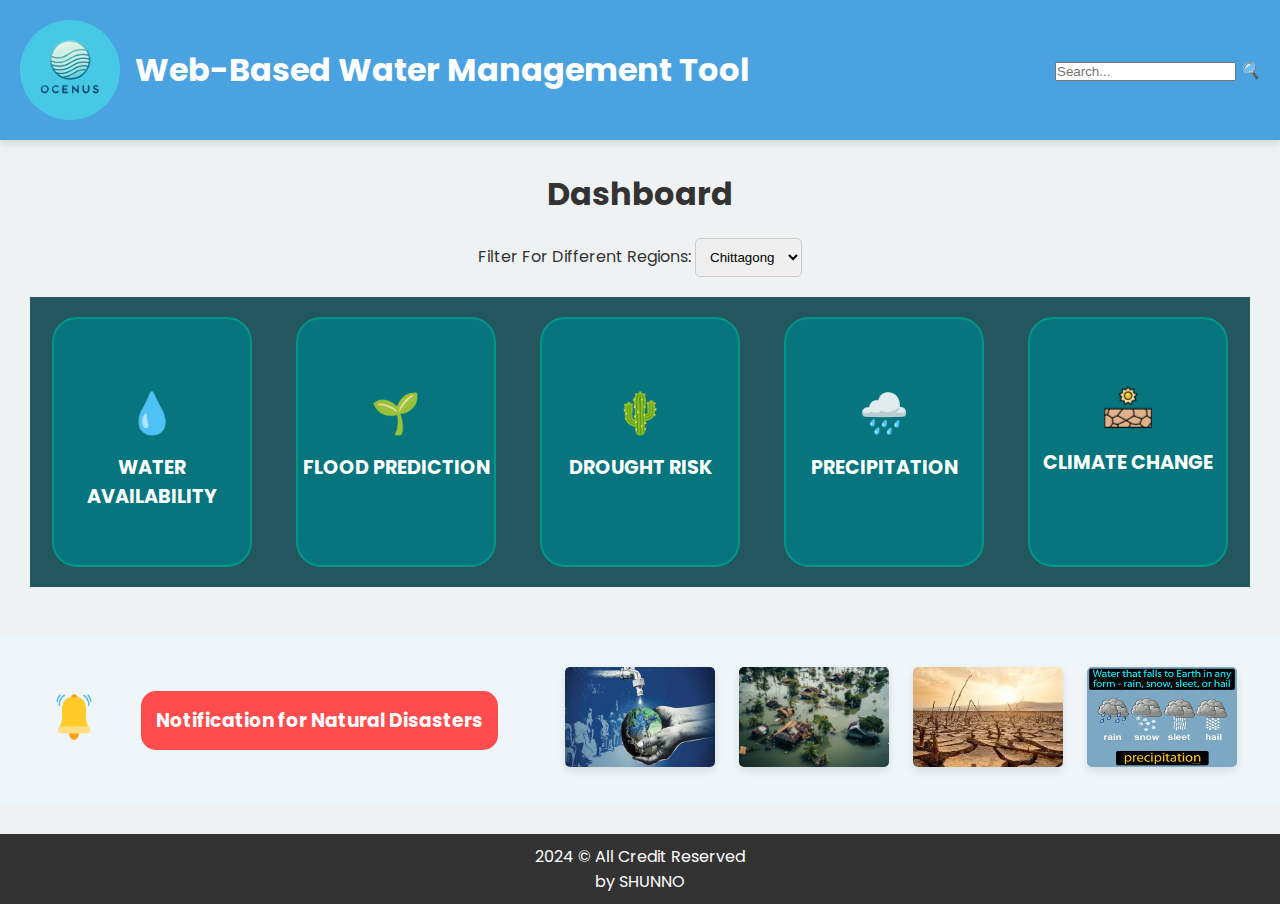
<file: OCENUS_Web Aplication/Web sight for farmer/Main page/index.html>
<!DOCTYPE html>
<html lang="en">
<head>
    <meta charset="UTF-8">
    <meta name="viewport" content="width=device-width, initial-scale=1.0">
    <title>Water Management Dashboard</title>
    <link rel="stylesheet" href="index.css">
    <link href="#" rel="stylesheet">
</head>
<body>
    <!-- This is a comment in HTML -->

   <!--<header>
        <img src="logo.png" class="logo">
        <h1>Web-Based Water Management Tool</h1>
        <div class="search-bar">
            <input type="text" placeholder="Search...">
            <i class="search-icon">&#128269;</i>
        </div>
    </header>
-->

<header>
    <div class="header-content">
        
        <img src="logo.png" class="logo" alt="Logo">
        <h1>Web-Based Water Management Tool</h1>
    </div>
    <div class="search-bar">
        <input type="text" placeholder="Search...">
        <i class="search-icon">&#128269;</i>
    </div>
</header>



    <!-- Dashboard Section -->
    <div class="dashboard">
        <h2>Dashboard</h2>
        <div class="filter">
            <label for="region">Filter For Different Regions:</label>
            <select id="region">
                <option value="Chittagong">Chittagong</option>
                <option value="Dhaka">Dhaka</option>
                <option value="Sylhet">Sylhet</option>
                <option value="Rajshahi">Rajshahi</option>
                <option value="Khulna">Khulna</option>
                <option value="Barisal">Barisal</option>
                <option value="Rangpur">Rangpur</option>
                <option value="Cumilla">Cumilla</option>
                <option value="Other">Other</option>
            </select>
        </div>

        <div class="stats-container">
            <div class="stat-box water-availability">
                <div class="icon">💧</div>
                <a href="https://www.americangeosciences.org/critical-issues/maps/interactive-map-water-resources-across-united-states" target="_blank">  <h3>Water Availability</h3></a>
                
            </div>

            <div class="stat-box flood Prediction">
                <div class="icon">🌱</div>
                <a href="https://www.ospo.noaa.gov/products/atmosphere/ghe/ghe_loops.html?Imap=G&Itype=H&Inum=1" target="_blank"><h3>Flood Prediction</h3></a>
                
            </div>

            <div class="stat-box drought-risk">
                <div class="icon">🌵</div>
                <a href="https://droughtmonitor.unl.edu/" target="_blank"><h3>Drought Risk</h3></a>
                
            </div>

            <div class="stat-box precipitation">
                <div class="icon">🌧️</div>
                <a href="https://zoom.earth/maps/precipitation/#view=23.839,90.385,6.74z/model=icon" target="_blank"><h3>Precipitation</h3></a>
                
            </div>
            <div class="stat-box soil-moisture">
                
                <img src="climate.png.png" alt="" class="icon">
                <a href="https://sealevel.nasa.gov/ipcc-ar6-sea-level-projection-tool" target="_blank"><h3>Climate Change</h3></a>
                
            </div>
        </div>
    </div>

    <div class="notification-section">
        <div class="notification-icon">
            <img src="notification.png" alt="Notification Bell">
        </div>
        <div class="notification-text">
            <span><h3>Notification for Natural Disasters</h3></span>
            
        </div>
        <div class="notification-images">
            <img src="water.png" alt="water Image">
                
            <img src="flood.png" alt="Flood Image">
           <img src="drought.jpeg" alt="Drought Image">
           <img src="precipatation.png" alt="precipatation Image">
           
           
            
        </div>
    </div>



    <footer>
        <p>2024 © All Credit Reserved <br> by SHUNNO </p>
    </footer>
    <script src="index.js"></script> 
</body>
</html>
</file>
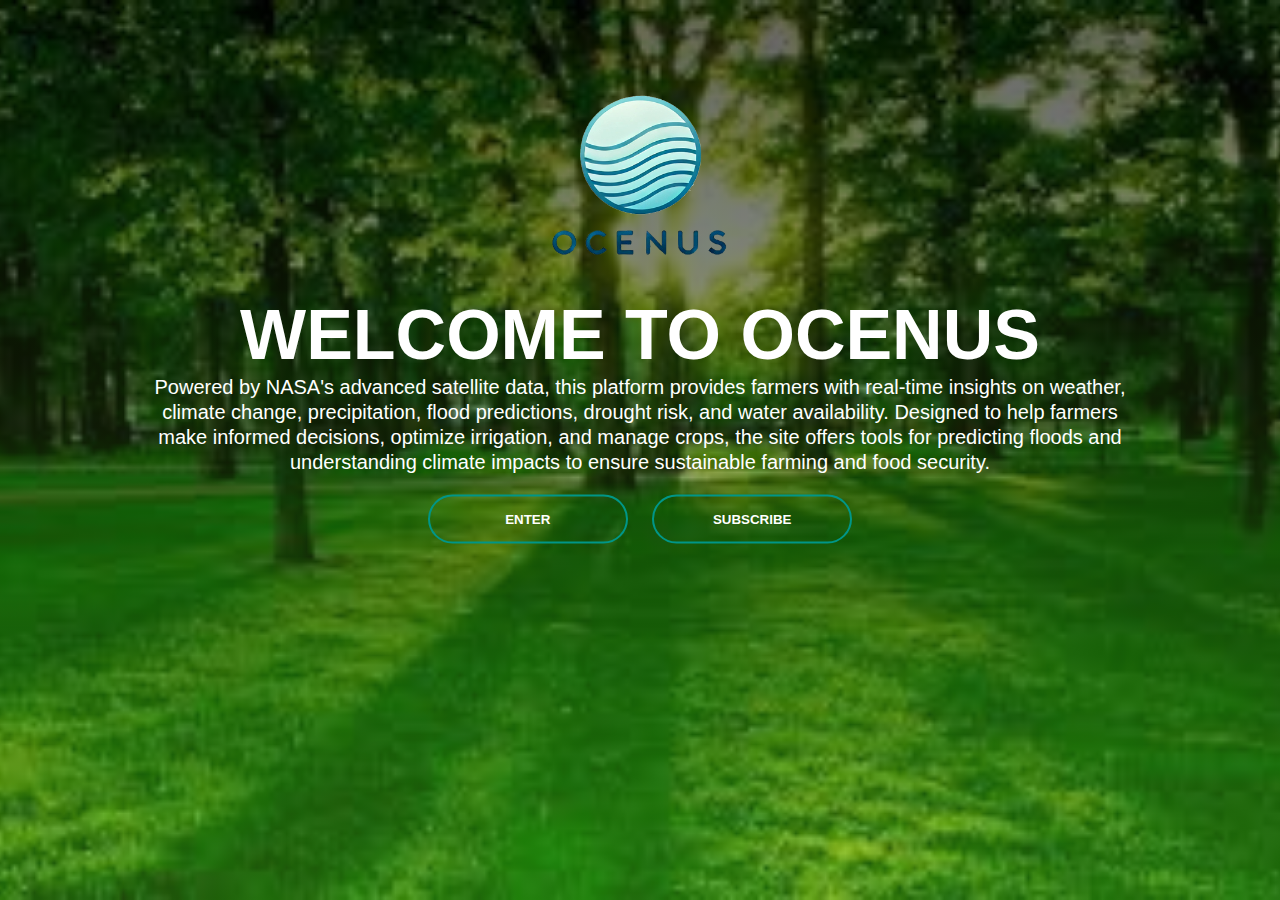
<file: OCENUS_Web Aplication/Web sight for farmer/home page/home.html>
<!DOCTYPE html>
<html lang="en">
<head>
    <meta charset="UTF-8">
    <meta name="viewport" content="width=device-width, initial-scale=1.0">
    <link rel="stylesheet" href="home.css">
    <title>Welcome our Website</title>
</head>
<body>
    <div class="banner">

        



        <div class="navbar">
            <img src="logo.png" class="logo" alt="Logo">
            <div class="content">
                <h1>Welcome To OCENUS</h1>
                <p>
                    Powered by NASA's advanced satellite data, this platform provides farmers with real-time insights
                    on weather,<br> climate change, precipitation, flood predictions, drought risk, and water availability.
                    Designed  to help  farmers <br> make informed decisions, optimize irrigation, and manage crops, the site offers
                    tools for predicting  floods and <br> understanding climate impacts to ensure sustainable farming and food security.
                </p>
                
                <div>
                    <button type="button"><span></span><a href="http://127.0.0.1:5500/Main%20page/index.html" target="_blank">Enter</a></button>
                    <button type="button"><span></span>Subscribe</button>
                </div>
            </div>
        </div>
    </div>
</body>
</html>
</file>
<file: OCENUS_Web Aplication/Web sight for farmer/Main page/index.css>
/* Import Google Fonts */
@import url('https://fonts.googleapis.com/css2?family=Poppins:wght@300;400;600&display=swap');

* {
    margin: 0;
    padding: 0;
    box-sizing: border-box;
   
}

body {
    font-family: 'Poppins', sans-serif;
    background-color: #eef2f3;
    color: #333;
}
/*
header {
    
    
    background-color: #4aa3e0;
    color: white;
    padding: 20px;
    text-align: center;
    box-shadow: 0px 4px 6px rgba(0, 0, 0, 0.1);
}


.search-bar {
    margin-top: 10px;
    display: flex;
    justify-content: center;
    align-items: center;
}

.search-bar input {
    width: 300px;
    padding: 10px;
    border-radius: 25px;
    border: none;
    outline: none;
}

.search-bar .search-icon {
    margin-left: -40px;
    cursor: pointer;
}
*/
/* Add this to style the header with the logo */
.header-content {
    display: flex;
    align-items: center; /* Aligns logo and text vertically */
    justify-content: flex-start; /* Aligns content to the left */
    text-align: center;
}

h1{
    text-align: center;
}
/* Style the logo */
.logo {
    
    border-radius: 50%;
    height: 100px; /* Adjust the size of the logo */
    width: auto;  /* Maintain aspect ratio */
    margin-right: 15px; /* Adds space between the logo and the heading */
    background-color: hsl(191, 76%, 59%); 
}

/* Style for the header */
header {
    background-color: #4aa3e0;
    color: white;
    padding: 20px;
    box-shadow: 0px 4px 6px rgba(0, 0, 0, 0.1);
    display: flex;
    justify-content: space-between;
    align-items: center;
}

/* Adjust the position of the search bar */
.search-bar {
    margin-top: 0; /* Remove the margin to align with the header */
}


/* Dashboard Section */
a {
    color: #0066cc; /* Link color */
    text-decoration: none; /* No underline by default */
}

.dashboard {
    padding: 30px;
    text-align: center;
}

h2 {
    font-size: 2rem;
    color: #333;
}

.filter {
    margin: 20px 0;
}

.filter select {
    padding: 10px;
    border-radius: 5px;
    border: 1px solid #ccc;
}

.stats-container {
    display: flex;
    justify-content: space-around;
    flex-wrap: wrap;
    background-color: #24565f;
}

/* .stat-box {
   background-color: rgb(230, 228, 107);
    border-radius: 10px;
    box-shadow: 0px 4px 8px rgba(0, 0, 0, 0.1);
    width: 220px;
    padding: 20px;
    margin: 10px;
    text-align: center;
    transition: transform 0.3s ease;
    cursor: pointer;
    
    
}*/
.stat-box{
    text-transform: uppercase;
    width: 200px;
    height: 250px;
    padding: 15px 0px;
    text-align: center;
    margin: 20px 10px;
    border-radius: 25px;
    font-weight: bold;
    border: 2px solid #009688;
    background: transparent;
    color: white;
    cursor: pointer;
    position: relative;
    overflow: hidden;
    background-color: rgb(6, 117, 125);
    transition: background-color 0.3s ease;
    
}
.icon{
    padding-top: 25%;
}



.stat-box:hover {
    transform: scale(1.25);
    background-color:  #580873;
    
}

.stat-box .icon {
    font-size: 2.5rem;
    margin-bottom: 10px;
}

.stat-box h3 {
    font-size: 1.2rem;
    color: white;
    margin-bottom: 10px;
    text-decoration: none;
}

/* Notification Section */
.notification-section {
    display: flex;
    justify-content: space-around;
    align-items: center;
    padding: 30px;
    background-color: #eef6f9;
    margin-top: 20px;
}

.notification-icon img {
    width: 50px;
    height: 50px;
    padding-left: 10px;
}

.notification-text {
    text-align: center;
    font-weight: bold;
    
    
    
    
    
}

/*
.notification-text h3 {
    background-color: #ce6b0d;
    color: #FFFFFF;
    padding: 10px;
    text-align: center;
    font-weight: bold;
}*/

.notification-text h3  {
    background-color: #FF4C4C; /* Example: Red for Alerts */
    color: #FFFFFF;
    padding: 15px;
    text-align: center;
    font-weight: bold;
    border-radius: 15px; /* Adjust this value to increase/decrease the roundness */
    margin: 20px; /* Optional: Add margin to separate from other elements */
}


.notification-text p {
    font-size: 1rem;
    color: #666;
}

.notification-text .highlight {
    color: red;
}

.notification-images img {
    width: 150px;
    height: 100px;
    margin-left: 20px;
    border-radius: 5px;
    box-shadow: 0px 4px 8px rgba(0, 0, 0, 0.1);
}


footer {
    margin-top: 30px;
    padding: 10px;
    background-color: #333;
    color: white;
    text-align: center;
}
</file>
<file: OCENUS_Web Aplication/Web sight for farmer/home page/home.css>
* {
    padding: 0;
    margin: 0;
    font-family: sans-serif;
}

.banner {
    width: 100%;
    height: 100vh;
    background-image: linear-gradient(rgba(0, 0, 0, 0.6), rgba(78, 139, 24, 0.388)), url(nasa2.png);
    background-size: cover;        /* Ensure the image covers the entire background */
    background-position: center;    /* Center the image */
    background-repeat: no-repeat;   /* Prevent the image from repeating */
    background-attachment: fixed;   /* Keep the background fixed */
    color: red;
}

.navbar {
    width: 100%;
    margin: auto;
    padding: 35px 0;
    display: flex;
    align-items: center;
    justify-content: center;
}

.logo {
    align-items: center;

    width: 300px;
    height: 300px;
    cursor: pointer;
    padding-bottom: 20px;
    
    
    
}

.navbar ul li {
    display: inline-block;
    margin: 0 20px;
    position: relative;
}

.navbar ul li a {
    text-decoration: none;
    color: #fff;
    text-transform: uppercase;
}

.navbar ul li::after {
    content: ' ';
    height: 3px;
    width: 0;
    background: #009688;
    position: absolute;
    left: 0;
    bottom: -10px;
    transition: 0.5s;
}

.navbar ul li:hover::after {
    width: 100%;
}

.content {
    width: 100%;
    position: absolute;
    margin-top: 70%;
    transform: translateY(-50%);
    text-align: center;
    color: #fff;
    padding-bottom: 80px;
    
}

.content h1 {
    text-transform: uppercase;
    font-size: 70px;
    margin-top: 80%;
}

.content p {
    font-size: 20px;
    font-weight: 100;
    line-height: 25px;
}

button {
    text-transform: uppercase;
    width: 200px;
    padding: 15px 0px;
    text-align: center;
    margin: 20px 10px;
    border-radius: 25px;
    font-weight: bold;
    border: 2px solid #009688;
    background: transparent;
    color: white;
    cursor: pointer;
    position: relative;
    overflow: hidden;
}

button a {
    text-decoration: none;
    color: #fff;
}

span {
    background: #009688;
    height: 100%;
    width: 0;
    border-radius: 25px;
    position: absolute;
    left: 0;
    bottom: 0;
    z-index: -1;
    transition: .5s;
}

button:hover span {
    width: 100%;
}

button:hover {
    border: none;
}
</file>
